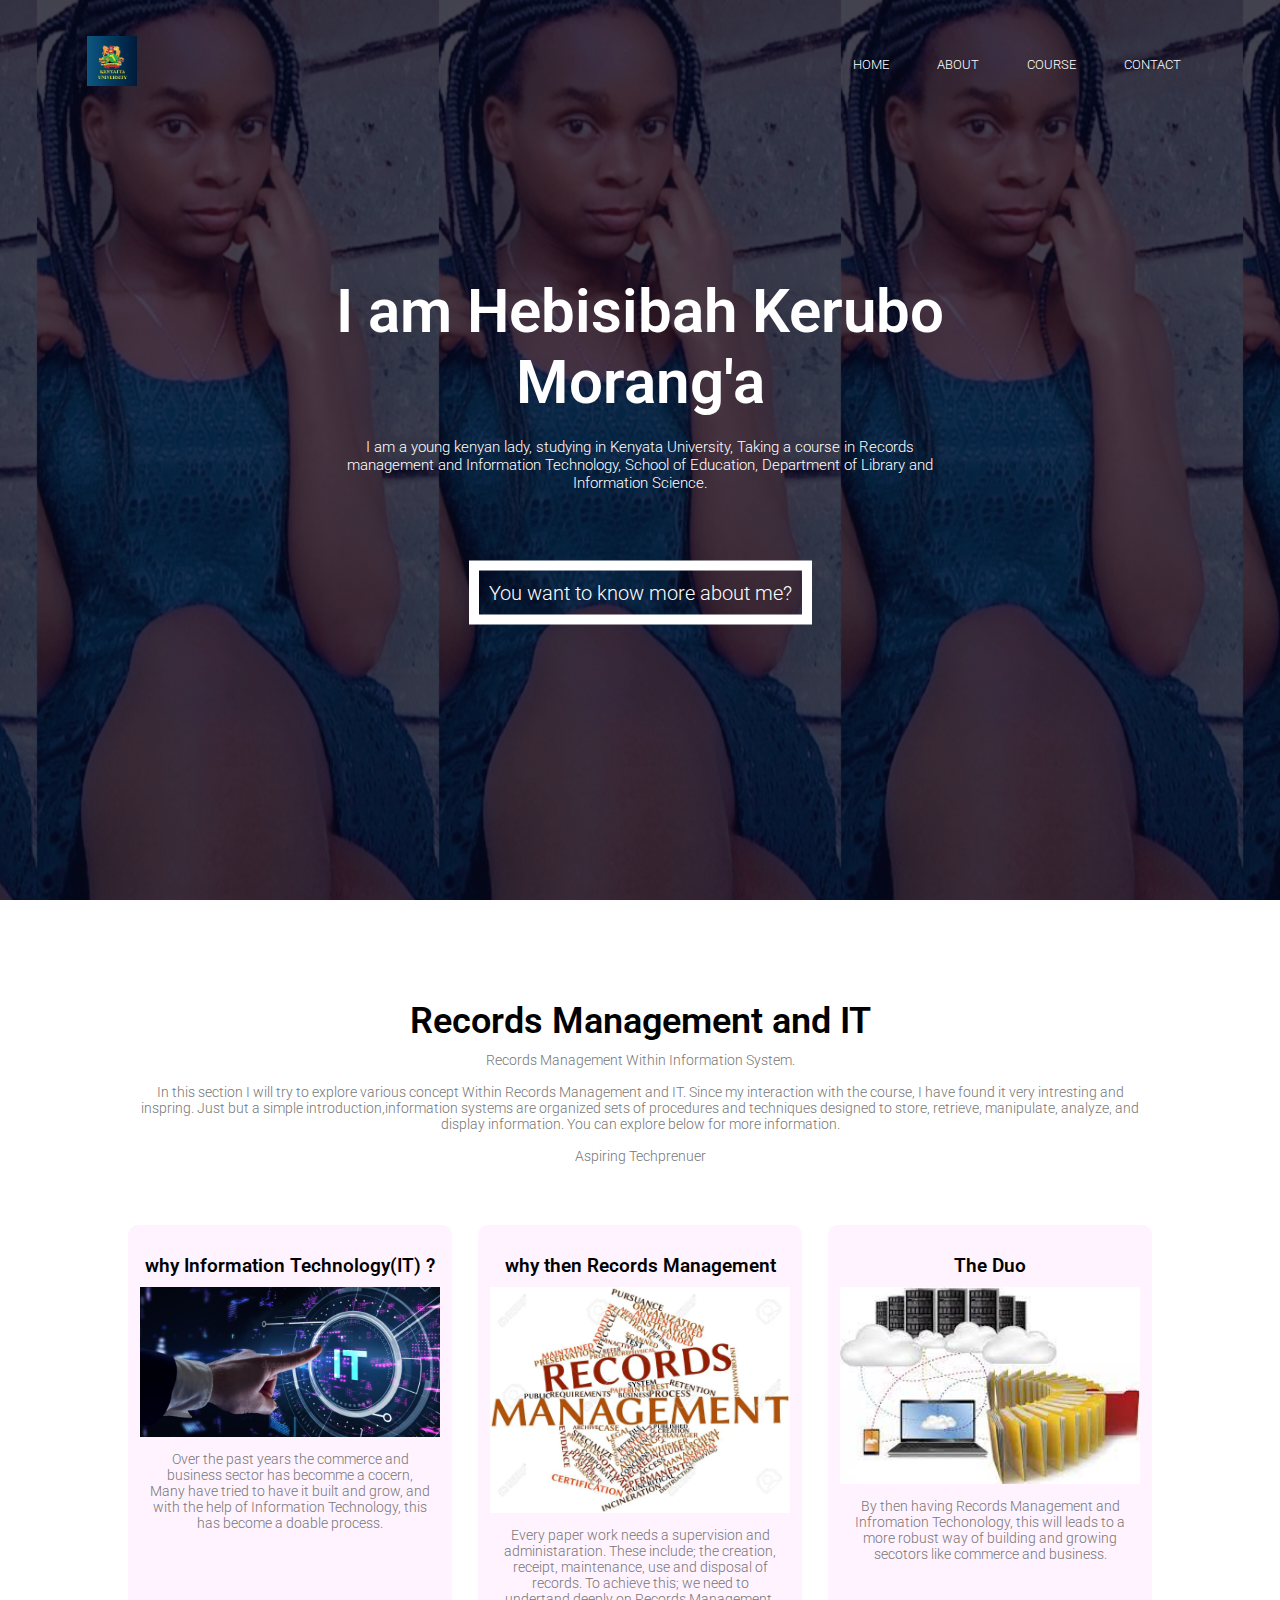
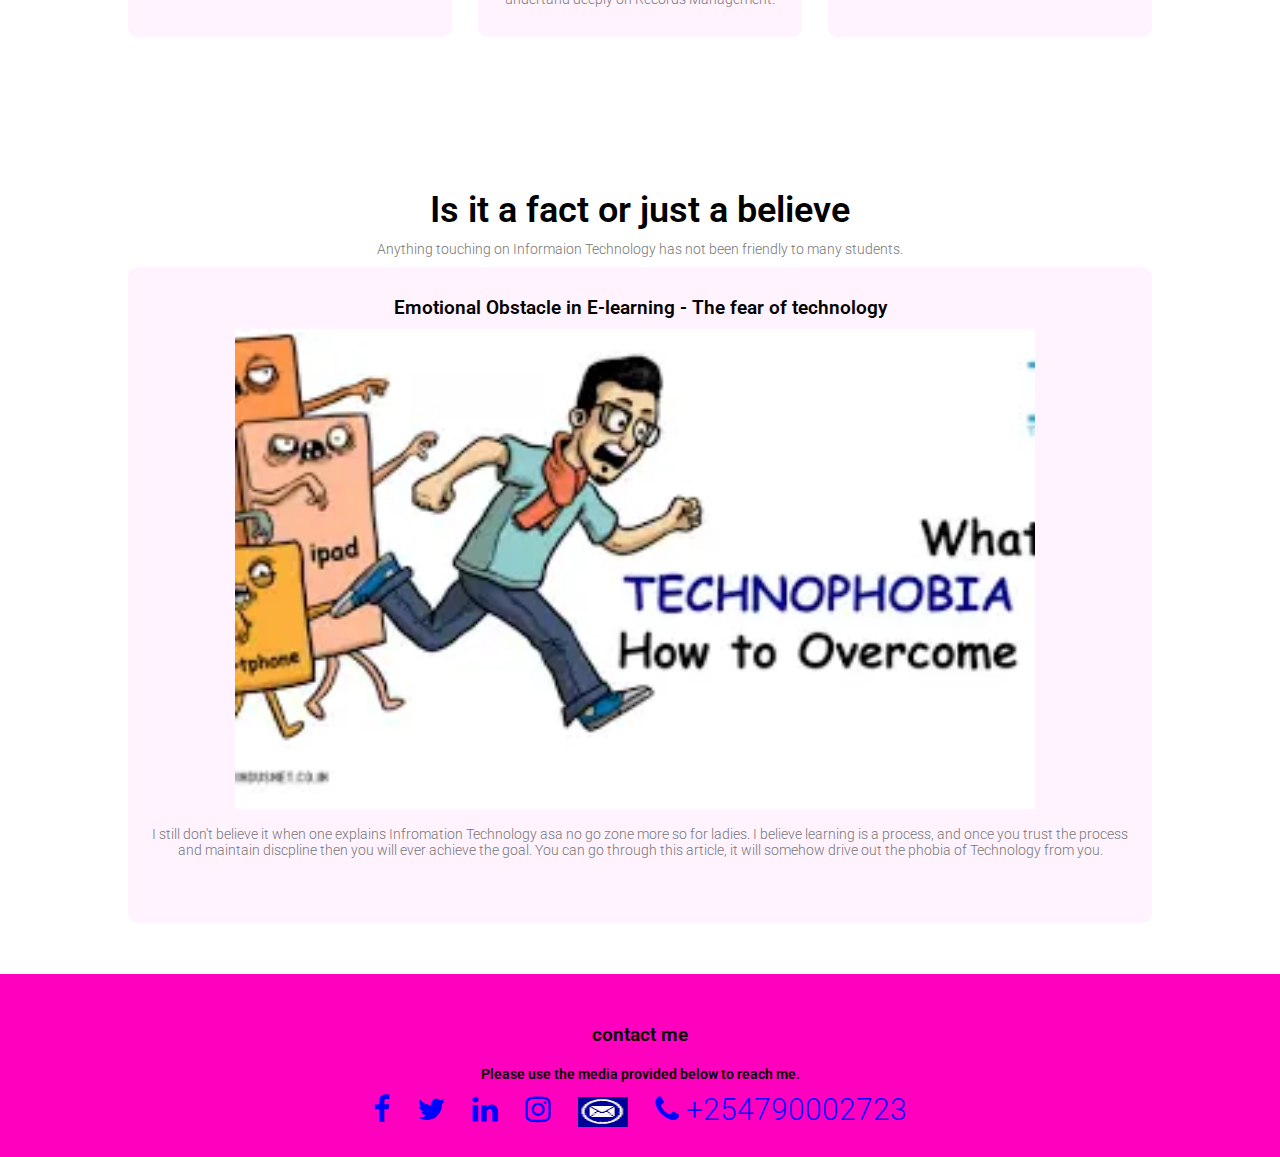
<file: index.html>
<!DOCTYPE html>
<html>
    <head>
        <meta name="viewport" content ='width=device-width, initial-scale=1.0'>
        <title> Student Website Design</title>
        <link rel="stylesheet" href="style.css">
        <link rel="preconnect" href="https://fonts.googleapis.com">
        <link rel="preconnect" href="https://fonts.gstatic.com" crossorigin>
        <link href="https://fonts.googleapis.com/css2?family=Roboto:wght@100;300;400;700;900&display=swap" 
        rel="stylesheet">
        <link rel="stylesheet" href="https://stackpath.bootstrapcdn.com/font-awesome/4.7.0/css/font-awesome.min.css">

    </head>
    <body>
        <section class="header">
            <nav>
                <a href="index.html"><img src='ku_logo.jpg'></a>
                <div class="nav-links" id ='navLinks'>
                    <i class="fa fa-times" onclick="hidemenu()"></i>
                    <ul>
                        <li><a href='index.html'>HOME</a></li>
                        <li><a href='about.html'>ABOUT</a></li>
                        <li><a href='project.html'>COURSE</a></li>
                        <li><a href='contact.html'>CONTACT</a></li>
                    </ul>

                </div>
                <i class="fa fa-bars" onclick="showmenu()"></i>
            </nav>
            <div class="text-box">
                <h1>I am Hebisibah Kerubo Morang'a</h1>
                <p>I am a young kenyan lady, studying in Kenyata University,
                    Taking a course in Records management  and Information Technology,
                    School of Education, Department of Library and Information Science.
                

                </p>
                <!-- <iframe src="https://trinket.io/embed/python/a79ee216d7" width="100%" height="400" 
                frameborder="0" marginwidth="0" marginheight="0" allowfullscreen></iframe> -->
                <br>
                <a href="about.html" class="hero-btn"> You want to know more about me?</a>
            </div>

        </section>

        <!-- about page -->
        <section  class="about">
            <h1>Records Management and IT</h1>
            <p> 
                Records Management Within Information System.
                <br>
                <br>
                In this section I will try to explore various concept Within
                Records Management and IT. Since my interaction with the course, I have found it 
                very intresting and inspring. Just but a simple introduction,information systems 
                are organized sets of procedures and techniques designed to store, retrieve,
                 manipulate, analyze, and display information. You can explore below for more information.

                <br>
                <br>

                Aspiring Techprenuer<i class="fa fa-emoji"></i>
    
            </p>

            <div class="row">
                <div class="about-col">
                    <h3>why Information Technology(IT) ?</h3>
                    <img src="it.jpg">
                    <p>
                        Over the past years the commerce and  business sector has becomme a cocern,
                        Many have tried to have it built and grow, and with the help of Information 
                        Technology, this has become a doable process.
                    </p>
                </div>

                <div class="about-col">
                    <h3>why then Records Management</h3>
                    <img src="records.webp">
                    <p>
                       Every paper work needs a supervision and administaration. These include;
                       the creation, receipt, maintenance, use and disposal of records. To achieve this;
                       we need to undertand deeply on Records Management.
                    </p>
                </div>

                <div class="about-col">
                    <h3>The Duo</h3>
                    <img src="rmit.jpg">
                    <p>
                        By then  having Records Management and Infromation Techonology,
                        this will leads to a more robust way of  building and growing  secotors like 
                         commerce and business. 
                    </p>
                </div>
            </div>

        </section>
        <!-- project page -->
        <section class="project">
            <h1>Is it a fact or just a believe</h1>
            <p>
                Anything touching on Informaion Technology has not been friendly to many students.
            </p>
            <div class="project-row">
                <div class="about-col">
                    <h3>Emotional Obstacle in E-learning - The fear of technology</h3>
                    <img src="tecnophobia.webp">
                    <a
                     href="https://citeseerx.ist.psu.edu/viewdoc/download?doi=10.1.1.1046.8273&rep=rep1&type=pdf">
                        <p>I still don't believe it  when one explains Infromation Technology 
                            asa no go zone more so for ladies. I believe learning is a process, and once 
                            you trust the process and maintain discpline then you will ever achieve the 
                            goal. You can go through this article, it will somehow drive out the phobia
                            of Technology from you.</p>
                    </a>
                </div>
            </div>

        </section>

        <!-- footer -->
        <section class="footer">
            <h3> contact me</h3>
            <p>Please use the media provided below to reach me.</p>
            <div class="icons">
                <a href=""> 
                <i class="fa fa-facebook"></i>
               </a>
               <a href="">
                <i class="fa fa-twitter"></i>
               </a>
               <a href="">
                <i class="fa fa-linkedin"></i>
               </a>
               <a href="">
                <i class="fa fa-instagram"></i>
              </a>
              <a href="mailto:6327.2021@student.ku.ac.ke">
                <img src = "email.gif" alta = "staff portal" width ="50"
                height ="30" border ="0" align="absbottom">
              </a>
              <a href="">
                <i class="fa fa-phone"></i>
                +254790002723
             </a>

            </div>

        </section>
        <!-- Java script for toggle menu -->
        <script>
            var navLinks=document.getElementById('navLinks');

            function hidemenu(){
                navLinks.style.right='-200px';
            
            }
            function showmenu(){
                navLinks.style.right='0';
            }

        </script>
    </body>
</html>
</file>
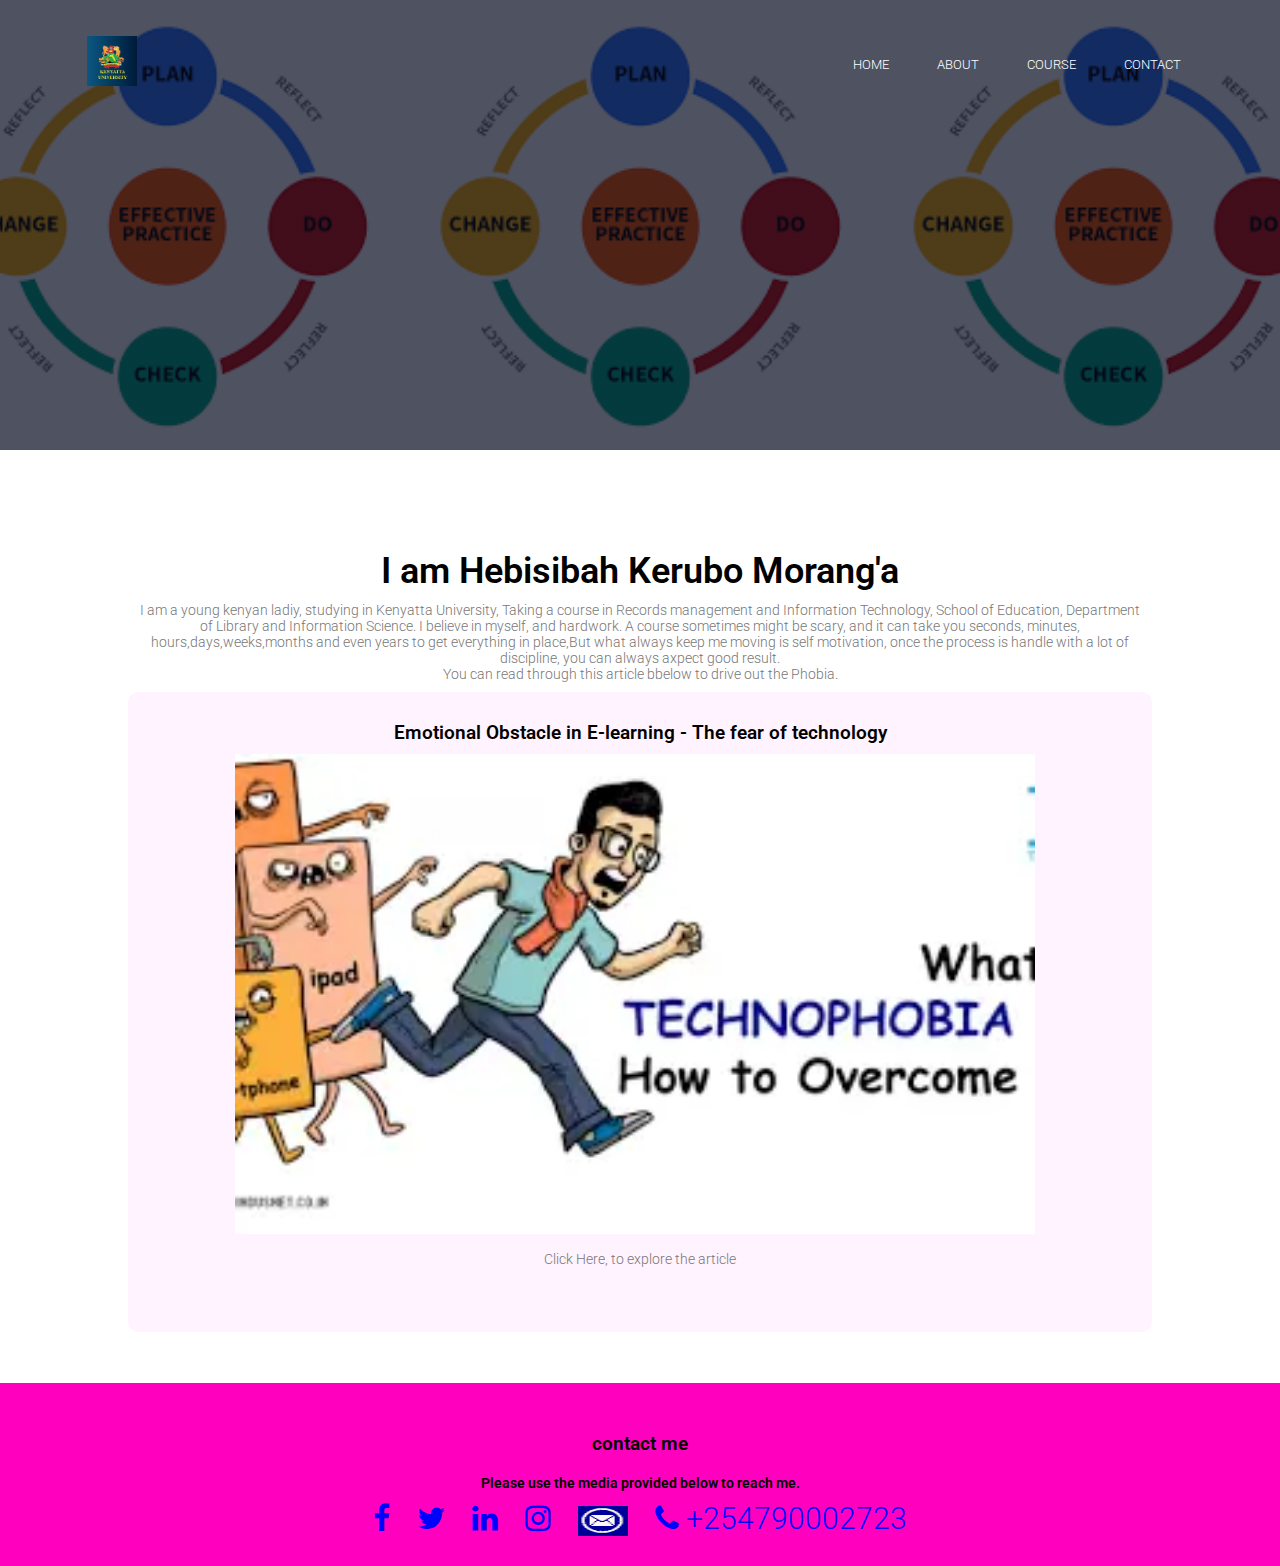
<file: about.html>
<!DOCTYPE html>
<html>
    <head>
        <meta name="viewport" content ='width=device-width, initial-scale=1.0'>
        <title> Student Website Design</title>
        <link rel="stylesheet" href="style.css">
        <link rel="preconnect" href="https://fonts.googleapis.com">
        <link rel="preconnect" href="https://fonts.gstatic.com" crossorigin>
        <link href="https://fonts.googleapis.com/css2?family=Roboto:wght@100;300;400;700;900&display=swap" 
        rel="stylesheet">
        <link rel="stylesheet" href="https://stackpath.bootstrapcdn.com/font-awesome/4.7.0/css/font-awesome.min.css">

    </head>
    <body>
        <section class="header-about">
            <nav>
                <a href="index.html"><img src='ku_logo.jpg'></a>
                <div class="nav-links" id ='navLinks'>
                    <i class="fa fa-times" onclick="hidemenu()"></i>
                    <ul>
                        <li><a href='index.html'>HOME</a></li>
                        <li><a href='about.html'>ABOUT</a></li>
                        <li><a href='project.html'>COURSE</a></li>
                        <li><a href='contact.html'>CONTACT</a></li>
                    </ul>

                </div>
                <i class="fa fa-bars" onclick="showmenu()"></i>
            </nav>
            

        </section>

        <!-- about page -->
        <section class="project">
            <h1>I am Hebisibah Kerubo Morang'a</h1>
                <p>I am a young kenyan ladiy, studying in Kenyatta University,
                    Taking a course in Records management  and Information Technology,
                    School of Education, Department of Library and Information Science.
                    I believe in  myself, and hardwork. A course sometimes might be scary, 
                    and it can take you seconds, minutes, hours,days,weeks,months and even years 
                     to get everything in place,But what  always keep me moving is self motivation, once the process is handle with a 
                    lot of discipline, you can always axpect good result.
                    <br>
                    You can read through this article bbelow to drive out the Phobia.

                

                </p>
            <div class="project-row">
                <div class="about-col">
                    <h3>Emotional Obstacle in E-learning - The fear of technology</h3>
                    <img src="tecnophobia.webp">
                    <a
                     href="https://citeseerx.ist.psu.edu/viewdoc/download?doi=10.1.1.1046.8273&rep=rep1&type=pdf">
                     <p> Click Here, to explore the article</p>
                    </a>
                    
                </div>
            </div>

        </section>
        <!-- project page -->
       

        <!-- footer -->
        <section class="footer">
            <h3> contact me</h3>
            <p>Please use the media provided below to reach me.</p>
            <div class="icons">
                <a href=""> 
                <i class="fa fa-facebook"></i>
               </a>
               <a href="">
                <i class="fa fa-twitter"></i>
               </a>
               <a href="">
                <i class="fa fa-linkedin"></i>
               </a>
               <a href="">
                <i class="fa fa-instagram"></i>
              </a>
              <a href="mailto:6327.2021@student.ku.ac.ke">
                <img src = "email.gif" alta = "staff portal" width ="50"
                height ="30" border ="0" align="absbottom">
              </a>
              <a href="">
                <i class="fa fa-phone"></i>
                +254790002723
             </a>

            </div>

        </section>
        <!-- Java script for toggle menu -->
        <script>
            var navLinks=document.getElementById('navLinks');

            function hidemenu(){
                navLinks.style.right='-200px';
            
            }
            function showmenu(){
                navLinks.style.right='0';
            }

        </script>
    </body>
</html>
</file>
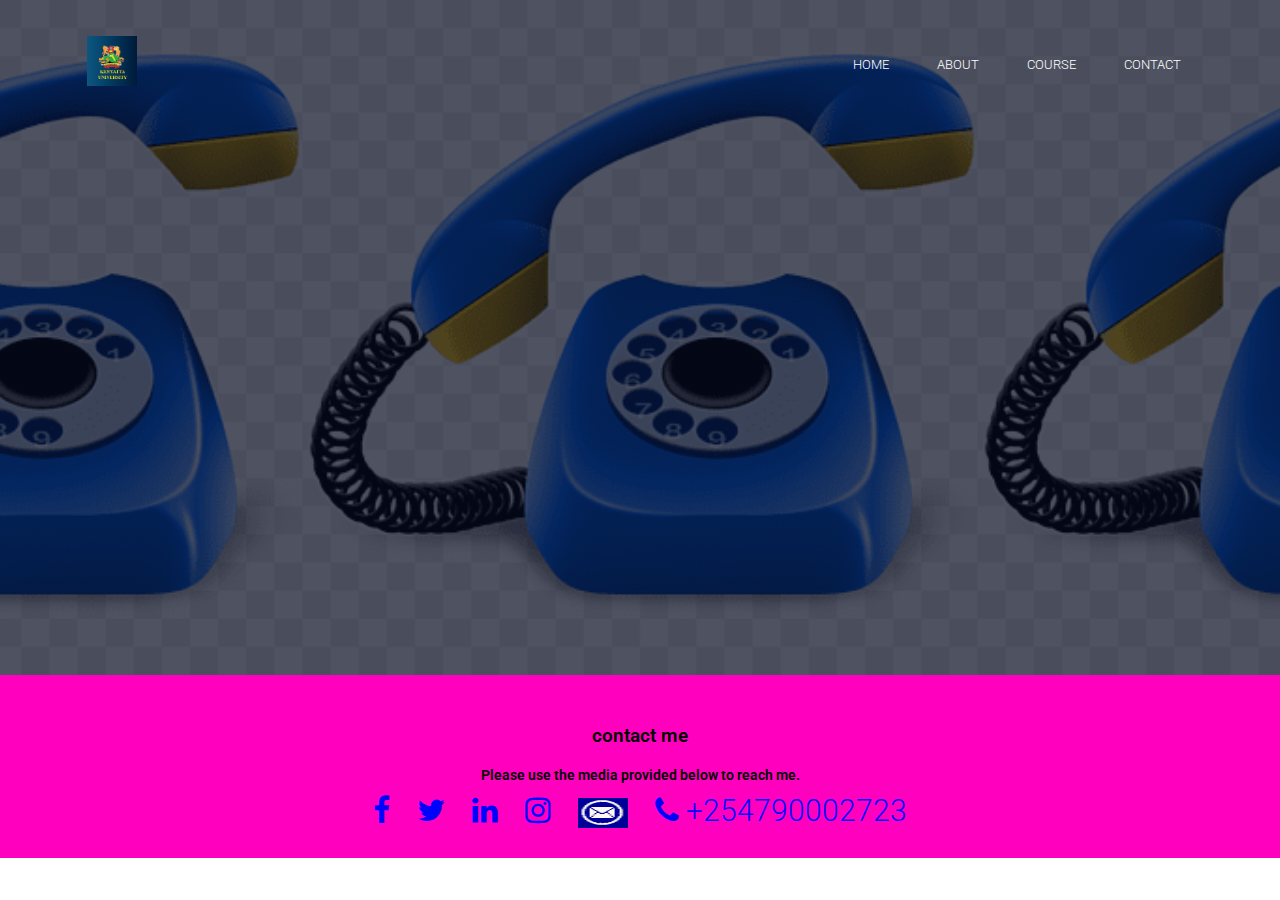
<file: contact.html>
<!DOCTYPE html>
<html>
    <head>
        <meta name="viewport" content ='width=device-width, initial-scale=1.0'>
        <title> Student Website Design</title>
        <link rel="stylesheet" href="style.css">
        <link rel="preconnect" href="https://fonts.googleapis.com">
        <link rel="preconnect" href="https://fonts.gstatic.com" crossorigin>
        <link href="https://fonts.googleapis.com/css2?family=Roboto:wght@100;300;400;700;900&display=swap" 
        rel="stylesheet">
        <link rel="stylesheet" href="https://stackpath.bootstrapcdn.com/font-awesome/4.7.0/css/font-awesome.min.css">

    </head>
    <body>
        <section class="header-contact">
            <nav>
                <a href="index.html"><img src='ku_logo.jpg'></a>
                <div class="nav-links" id ='navLinks'>
                    <i class="fa fa-times" onclick="hidemenu()"></i>
                    <ul>
                        <li><a href='index.html'>HOME</a></li>
                        <li><a href='about.html'>ABOUT</a></li>
                        <li><a href='project.html'>COURSE</a></li>
                        <li><a href='contact.html'>CONTACT</a></li>
                    </ul>

                </div>
                <i class="fa fa-bars" onclick="showmenu()"></i>
            </nav>
            

        </section>

        <!-- about page -->
       
        <!-- project page -->
        

        <!-- footer -->
        <section class="footer">
            <h3> contact me</h3>
            <p>Please use the media provided below to reach me.</p>
            <div class="icons">
                <a href=""> 
                <i class="fa fa-facebook"></i>
               </a>
               <a href="">
                <i class="fa fa-twitter"></i>
               </a>
               <a href="">
                <i class="fa fa-linkedin"></i>
               </a>
               <a href="">
                <i class="fa fa-instagram"></i>
              </a>
              <a href="6327.2021@student.ku.ac.ke">
                <img src = "email.gif" alta = "staff portal" width ="50"
                height ="30" border ="0" align="absbottom">
              </a>
              <a href="">
                <i class="fa fa-phone"></i>
                +254790002723
             </a>

            </div>

        </section>
        <!-- Java script for toggle menu -->
        <script>
            var navLinks=document.getElementById('navLinks');

            function hidemenu(){
                navLinks.style.right='-200px';
            
            }
            function showmenu(){
                navLinks.style.right='0';
            }

        </script>
    </body>
</html>
</file>
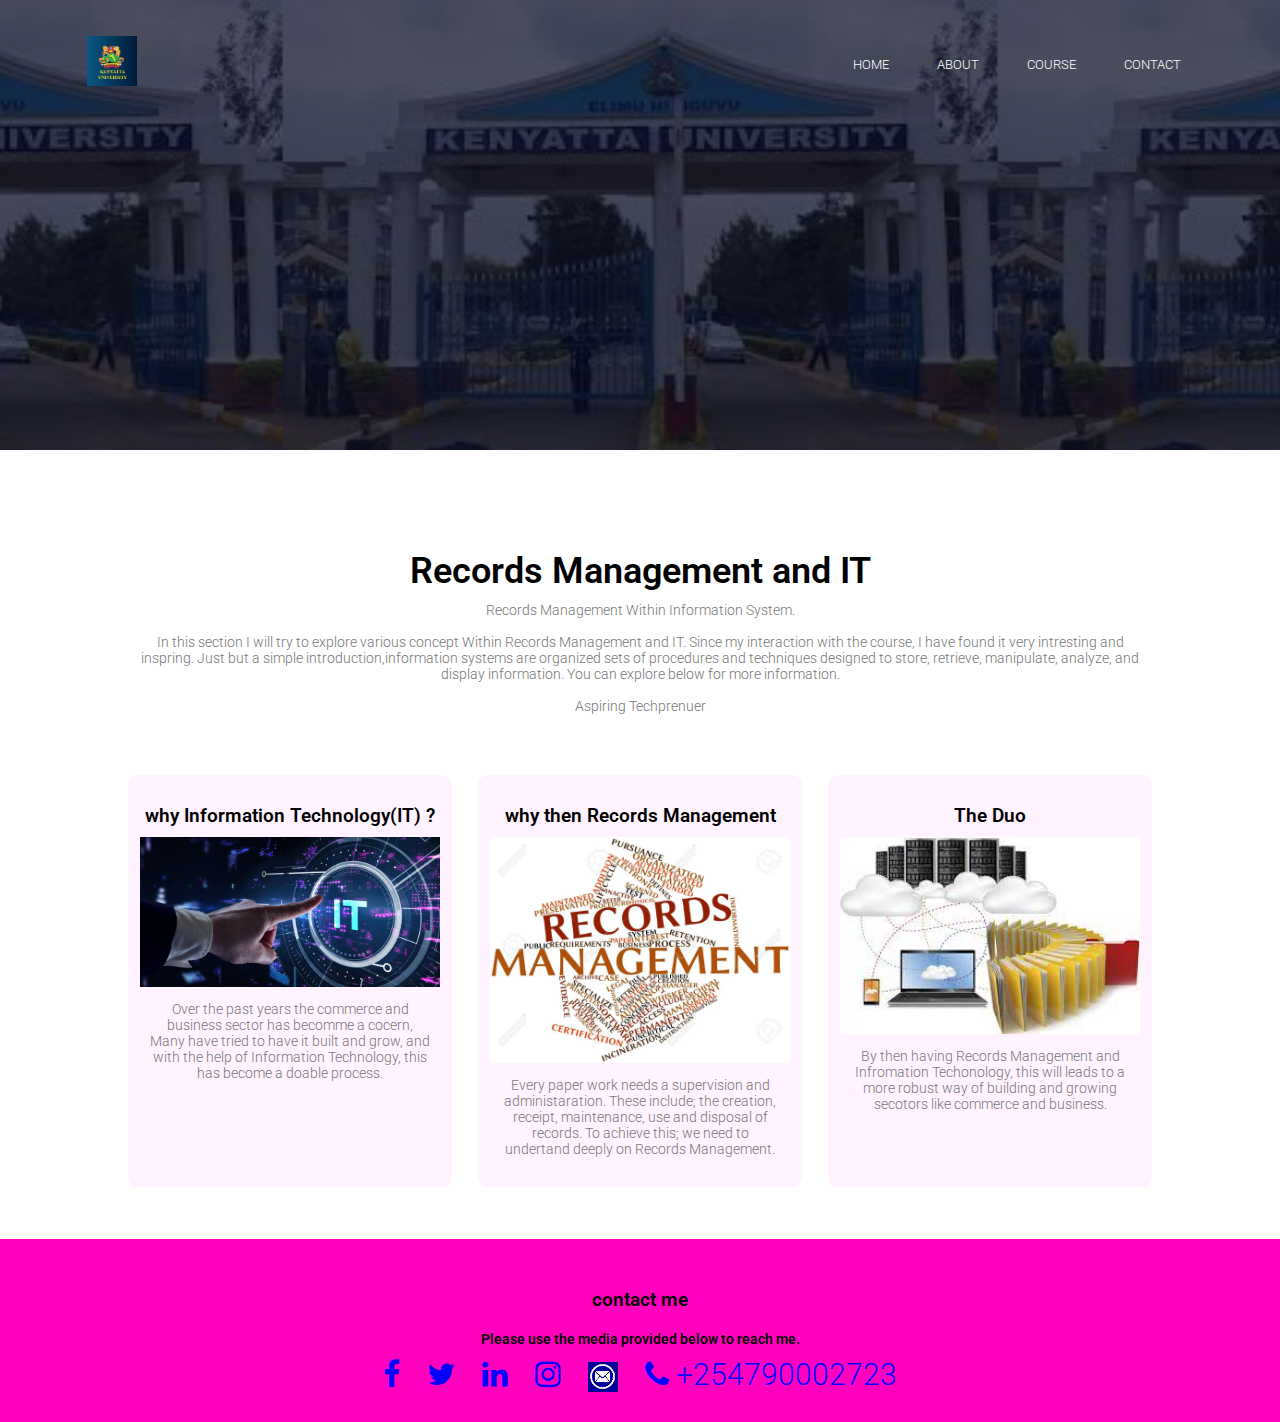
<file: project.html>
<!DOCTYPE html>
<html>
    <head>
        <meta name="viewport" content ='width=device-width, initial-scale=1.0'>
        <title> Student Website Design</title>
        <link rel="stylesheet" href="style.css">
        <link rel="preconnect" href="https://fonts.googleapis.com">
        <link rel="preconnect" href="https://fonts.gstatic.com" crossorigin>
        <link href="https://fonts.googleapis.com/css2?family=Roboto:wght@100;300;400;700;900&display=swap" 
        rel="stylesheet">
        <link rel="stylesheet" href="https://stackpath.bootstrapcdn.com/font-awesome/4.7.0/css/font-awesome.min.css">

    </head>
    <body>
        <section class="header-project">
            <nav>
                <a href="index.html"><img src='ku_logo.jpg'></a>
                <div class="nav-links" id ='navLinks'>
                    <i class="fa fa-times" onclick="hidemenu()"></i>
                    <ul>
                        <li><a href='index.html'>HOME</a></li>
                        <li><a href='about.html'>ABOUT</a></li>
                        <li><a href='project.html'>COURSE</a></li>
                        <li><a href='contact.html'>CONTACT</a></li>
                    </ul>

                </div>
                <i class="fa fa-bars" onclick="showmenu()"></i>
            </nav>
            
        </section>

        <!-- about page -->
        
        <!-- project page -->
        <section  class="about">
            <h1>Records Management and IT</h1>
            <p> 
                Records Management Within Information System.
                <br>
                <br>
                In this section I will try to explore various concept Within
                Records Management and IT. Since my interaction with the course, I have found it 
                very intresting and inspring. Just but a simple introduction,information systems 
                are organized sets of procedures and techniques designed to store, retrieve,
                 manipulate, analyze, and display information. You can explore below for more information.

                <br>
                <br>

                Aspiring Techprenuer<i class="fa fa-emoji"></i>
    
            </p>

            <div class="row">
                <div class="about-col">
                    <h3>why Information Technology(IT) ?</h3>
                    <img src="it.jpg">
                    <p>
                        Over the past years the commerce and  business sector has becomme a cocern,
                        Many have tried to have it built and grow, and with the help of Information 
                        Technology, this has become a doable process.
                    </p>
                </div>

                <div class="about-col">
                    <h3>why then Records Management</h3>
                    <img src="records.webp">
                    <p>
                       Every paper work needs a supervision and administaration. These include;
                       the creation, receipt, maintenance, use and disposal of records. To achieve this;
                       we need to undertand deeply on Records Management.
                    </p>
                </div>

                <div class="about-col">
                    <h3>The Duo</h3>
                    <img src="rmit.jpg">
                    <p>
                        By then  having Records Management and Infromation Techonology,
                        this will leads to a more robust way of  building and growing  secotors like 
                         commerce and business. 
                    </p>
                </div>
            </div>

        </section>

        <!-- footer -->
        <section class="footer">
            <h3> contact me</h3>
            <p>Please use the media provided below to reach me.</p>
            <div class="icons">
                <a href=""> 
                <i class="fa fa-facebook"></i>
               </a>
               <a href="">
                <i class="fa fa-twitter"></i>
               </a>
               <a href="">
                <i class="fa fa-linkedin"></i>
               </a>
               <a href="">
                <i class="fa fa-instagram"></i>
              </a>
              <a href="mailto:6327.2021@student.ku.ac.ke">
                <img src = "email.gif" alta = "staff portal" width ="30"
                height ="30" border ="0" align="absbottom">
              </a>
              <a href="">
                <i class="fa fa-phone"></i>
                +254790002723
             </a>

            </div>

        </section>
        <!-- Java script for toggle menu -->
        <script>
            var navLinks=document.getElementById('navLinks');

            function hidemenu(){
                navLinks.style.right='-200px';
            
            }
            function showmenu(){
                navLinks.style.right='0';
            }

        </script>
    </body>
</html>
</file>
<file: style.css>
*{
    margin:0;
    padding:0;
    font-family: 'Roboto', sans-serif;
}
.header{
    min-height: 100vh;
    width:100%;
    background-image: linear-gradient(rgba(4,9,30,0.7),rgba(4,9,30,0.7)),url(kerubo.jpeg);
    background-position: center;
    background-size:contain;
    position: relative;
}
nav{
    display: flex;
    padding: 2% 6%;
    justify-content: space-between;
    align-items: center;
}
nav img{
    width : 50px
}
.nav-links{
    flex :1;
    text-align: right;
}
.nav-links ul li{
    list-style: none;
    display: inline-block;
    padding: 8px 12px;
    position: relative;
}
.nav-links ul li a{
    color:white;
    text-decoration: none;
    font-size: 13px;
}
.nav-links ul li::after{
    content: '';
    width: 0%;
    height: 2px;
    background: red;
    display: block;
    margin: auto;
    transition: 0.5s;
}
.nav-links ul li:hover::after{
    width: 100%;
}
.text-box{
    width: 90;
    color: #fff;
    position: absolute;
    top: 50%;
    left: 50%;
    transform: translate(-50%,-50%);
    text-align: center;
}
.text-box h1{
    font-size: 60px;
}
.text-box p{
    margin: 10px 0 40px;
    font-size: 15px;
    color: #fff;
}
.hero-btn{
    display: inline-block;
    text-decoration: none;
    color: #fff;
    border: 10px solid #fff;
    font-size: 20px;
    background: transparent;
    position: relative;
    cursor: pointer;
}
.hero-btn:hover{
    border: 10px solid #f44336;
    background: #f44336;
    transition: 1s;
}
nav .fa{
    display: none;
}
@media(max-width:700px){
    .text-box h1{
        font-size: 20px;
        
    }
    .nav-links ul li{
        display: block;
    }
    .nav-links{
        position: absolute;
        background: #f44336;
        width: 200px;
        height: 100vh;
        top: 0;
        right: -200px;
        text-align: left;
        z-index: 2;
        transition: 1s;

    }
    nav .fa{
        display: block;
        color: #fff;
        font-size: 22px;
        margin: 10px;
        cursor: pointer;
    }
    .nav-links ul{
        pad: 30px;
    }
}

/* about page */
.header-about{
    min-height: 50vh;
    width:100%;
    background-image: linear-gradient(rgba(4,9,30,0.7),rgba(4,9,30,0.7)),url(learning.png);
    background-position: center;
    background-size:contain;
    position: relative;
}

.about{
    width: 80%;
    padding-top: 100px;
    text-align: center;
    margin: auto;
}
 h1{
    font-size: 36px;
    font-weight: 600;
}
 p{
    color: #777;
    font-size: 14px;
    font-weight: 300;
    padding: 10px;
}

.row{
    margin-top: 5%;
    display: flex;
    justify-content: space-between;
}
.about-col{
    flex-basis: 31%;
    background: #fff3ff;;
    border-radius: 10px;
    margin-bottom: 5%;
    padding: 20px 12px;
    box-sizing: border-box;
    transition: 0.5s;
}
h3{
    text-align: center;
    font-weight: 600;
    margin: 10px 0;
}
.about-col:hover{
    box-shadow: 0 0 20px 0px rgba(0,0,0,0.2);
}

@media(max-width:700px){
    .row{
        flex-direction: column;
    }
}
.about-col img{
    width:300px;
}
.about-col img{
    width:300px;
}

/* project page */
.header-project{
    min-height: 50vh;
    width:100%;
    background-image: linear-gradient(rgba(4,9,30,0.7),rgba(4,9,30,0.7)),url(kenyata2.jpg);
    background-position: center;
    background-size:contain;
    position: relative;
}
.project{
    width: 80%;
    padding-top: 100px;
    text-align: center;
    margin: auto;
}
h1{
    font-size: 36px;
    font-weight: 600;
}
 a{
    color: #777;
    font-size: 14px;
    font-weight: 300;
    padding: 10px;
    text-decoration: none;
}

.project-row img{
    width:800px;
}
@media(max-width:700px){
    .project-row img{
        width:300px;
}
}
/* footer */

.header-contact{
    min-height: 75vh;
    width:100%;
    background-image: linear-gradient(rgba(4,9,30,0.7),rgba(4,9,30,0.7)),url(contact2.png);
    background-position: center;
    background-size:contain;
    position: relative;
}
.footer{
    background-color: rgb(255, 0, 191);
    width: 100%;
    text-align: center;
    padding: 30px 0;
}.footer h3{
    /* margin-bottom: 25%; */
    margin-top:20px ;
    font-weight: 600;
}
.footer p{
    color: black;
    font-size: 14px;
    font-weight: 600;
    
}
a{
    color: blue;
    font-size: 30px;
}
</file>
